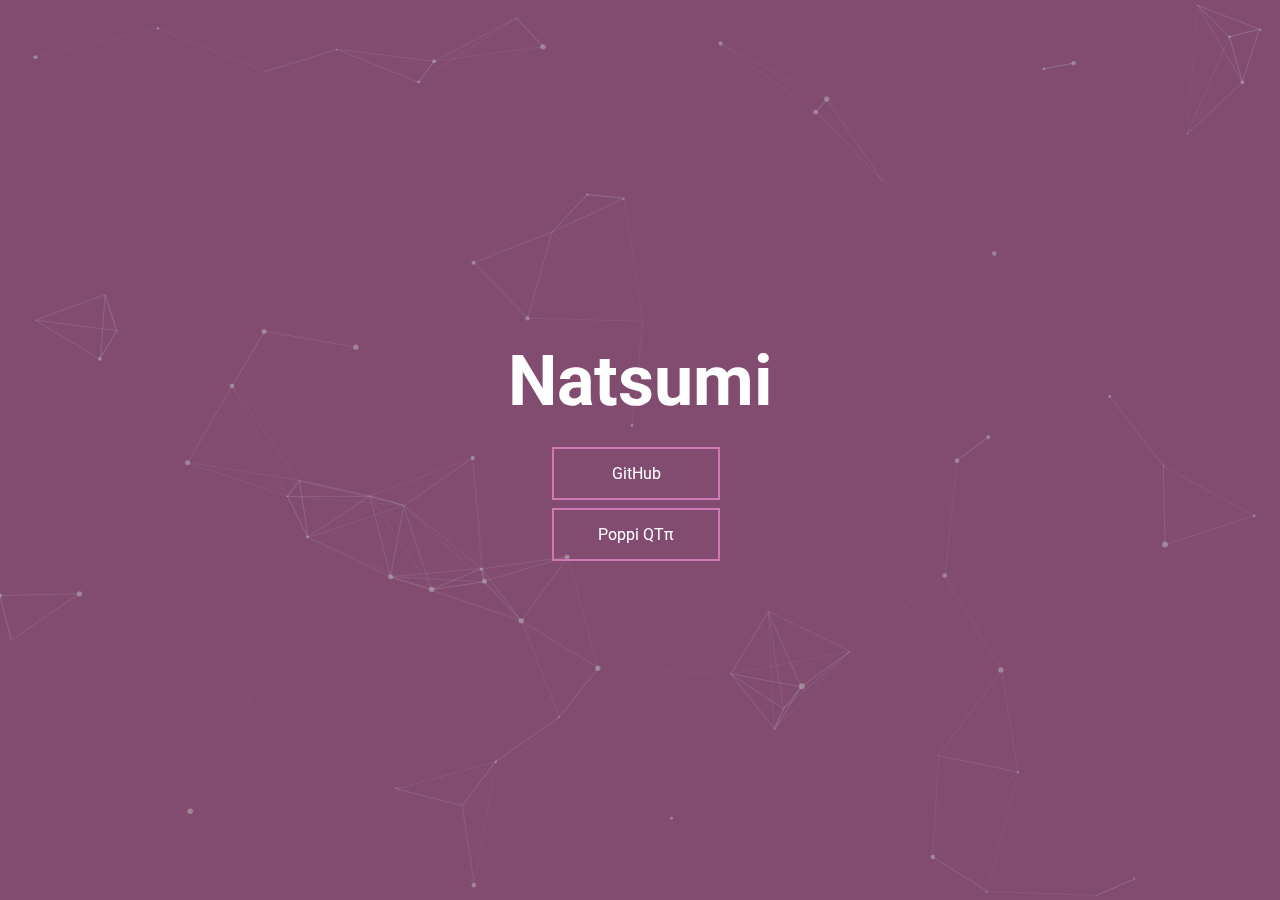
<file: index.html>
<!DOCTYPE html>
<html lang="en">
<head>
    <meta charset="UTF-8">

    <meta property="og:title" content="Natsumi H.">
    <meta name="author" content="Natsumi H.">
    <meta property="og:type" content="profile">
    <meta property="profile:first_name" content="Natsumi">
    <meta property="profile:last_name" content="H.">
    <meta property="profile:gender" content="female">

    <meta property="og:description" content="My personal website">
    <meta name="description" content="My personal website">
    <meta name="keywords" content="Portfolio, Personal Website, Natsumi H., GitHub, Coding">

    <meta property="og:url" content="https://natsumi.dev">
    <meta property="og:image" content="https://github.com/NatsumiHB.png">
    <meta property="og:image:width" content="148">
    <meta property="og:image:height" content="148">

    <meta name="theme-color" content="#824C71">

    <meta name="viewport" content="width=device-width, initial-scale=1.0">
    <meta http-equiv="X-UA-Compatible" content="ie=edge">

    <link rel="apple-touch-icon" sizes="144x144" href="/img/apple-touch-icon.png">
    <link rel="icon" type="image/png" sizes="32x32" href="/img/favicon-32x32.png">
    <link rel="icon" type="image/png" sizes="16x16" href="/img/favicon-16x16.png">
    <link rel="manifest" href="/img/site.webmanifest">
    <link rel="mask-icon" href="/img/safari-pinned-tab.svg" color="#5bbad5">
    <link rel="shortcut icon" href="/img/favicon.ico">
    <meta name="msapplication-TileColor" content="#da532c">
    <meta name="msapplication-config" content="/img/browserconfig.xml">

    <title>Natsumi H.</title>

    <link rel="stylesheet" type="text/css" href="/style.css">
</head>
<body>
    <div id="particles"></div>
    <div id="app">
        <div id="home">
            <h1>Natsumi</h1>
            <h4 id="bio"></h4>
            <a class="btn" href="https://github.com/NatsumiHB" target="_blank">GitHub</a>
            <a class="btn" href="https://poppi-bot.xyz" target="_blank">Poppi QTπ</a>
        </div>
    </div>
    
    <script src="/particles.js"></script>
    <script src="main.js"></script>
</body>
</html>
</file>
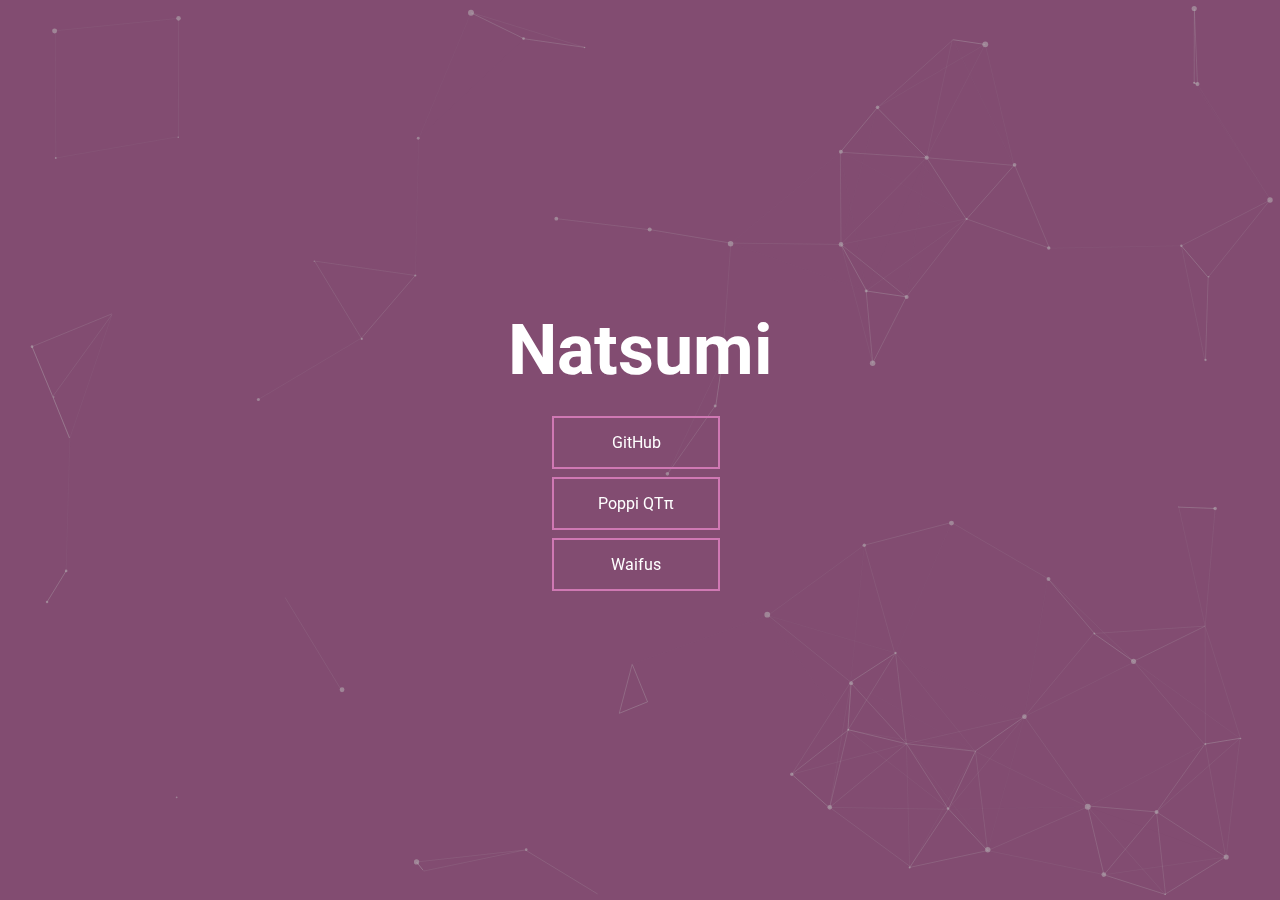
<file: http/index.html>
<!DOCTYPE html>
<html lang="en">
<head>
    <meta charset="UTF-8">

    <meta property="og:title" content="Natsumi H.">
    <meta name="author" content="Natsumi H.">
    <meta property="og:type" content="profile">
    <meta property="profile:first_name" content="Natsumi">
    <meta property="profile:last_name" content="H.">
    <meta property="profile:gender" content="female">

    <meta property="og:description" content="My personal website">
    <meta name="description" content="My personal website">
    <meta name="keywords" content="Portfolio, Personal Website, Natsumi H., GitHub, Coding">

    <meta property="og:url" content="https://natsumi.dev">
    <meta property="og:image" content="https://github.com/nullfact0r.png">
    <meta property="og:image:width" content="148">
    <meta property="og:image:height" content="148">

    <meta name="theme-color" content="#824C71">

    <meta name="viewport" content="width=device-width, initial-scale=1.0">
    <meta http-equiv="X-UA-Compatible" content="ie=edge">

    <link rel="shortcut icon" href="https://github.com/nullfact0r.png">

    <title>Natsumi H.</title>

    <link rel="stylesheet" href="/style.css">
</head>
<body>
    <div id="particles"></div>
    <div id="app">
        <div id="home">
            <h1>Natsumi</h1>
            <h4 id="bio"></h4>
            <a class="btn" rel="noreferrer" href="https://natsumi.dev/github" target="_blank">GitHub</a>
            <a class="btn" rel="noreferrer" href="https://poppi-bot.xyz" target="_blank">Poppi QTπ</a>
            <a class="btn" rel="noreferrer" href="https://waifus-are.fun-stuff.xyz" target="_blank">Waifus</a>
        </div>
    </div>
    
    <script src="/particles.js"></script>
    <script src="/main.js"></script>
</body>
</html>
</file>
<file: style.css>
@import url('https://fonts.googleapis.com/css?family=Roboto&display=swap');

* {
    margin: 0;
    padding: 0;

    font-family: Roboto, Arial, Helvetica, sans-serif;

    --main-color: #824C71;
    --secondary-color: #420039;
    --pure-white: #FFF;

    text-decoration: none;

    color: var(--pure-white);
}

body, html, #app {
    width: 100%;
    height: 100%;
}

body {
    background-color: var(--main-color);
}

#particles canvas {
    position: absolute;

    z-index: -1;
}

/* Makes the components be centered */
#app {
    display: flex;
    align-items: center;
    justify-content: center;
    flex-direction: column;
}

/* Makes the stuff for #home nicely centered and sets colors and font sizes */
#home {
    display: flex;
    align-items: center;
    flex-direction: column;
}

#home h1 { font-size: 70px; }

#home h4 {
    margin: 2px 0 15px 0;

    font-weight: 500;
}

#home a {
    margin: 8px 8px 0 0;
}

.btn {
    text-align: center;
    
    width: 100px;
    padding: 15px 32px;
    border: 2px solid #CF78B3;

    -webkit-transition: background-color 0.5s ease-in-out;
    -moz-transition: background-color 0.5s ease-in-out;
    -o-transition: background-color 0.5s ease-in-out;
    transition: background-color 0.5s ease-in-out;
}

.btn:hover {
    background-color: #422639;
}

#projects h3 { font-weight: bolder; }
#projects h4, p { font-weight: lighter; }

.project { margin: 0 0 20px 0; }
</file>
